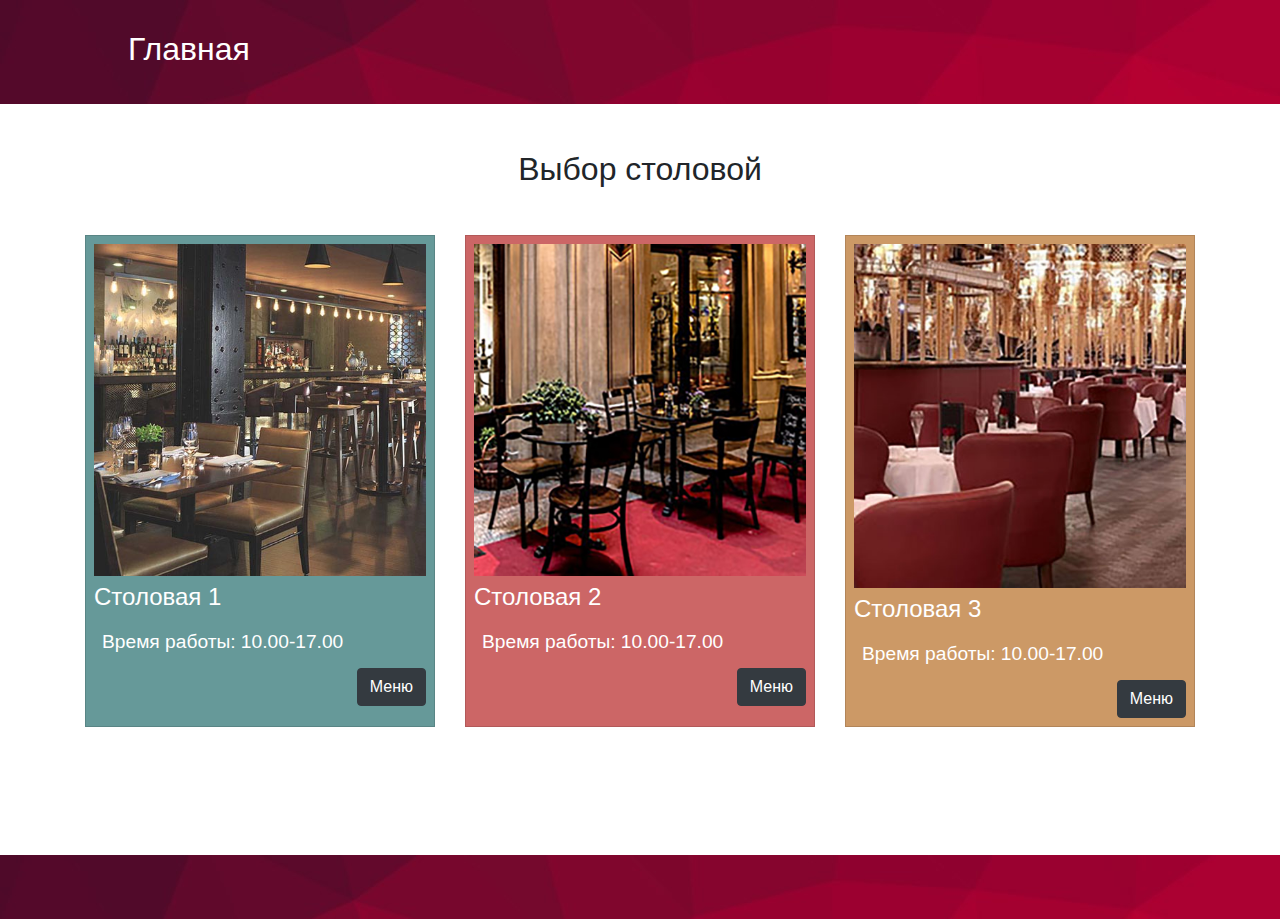
<file: src/main/resources/templates/index.html>
<!DOCTYPE html>
<html lang="en">
<head>
<meta charset="UTF-8">
<meta name="viewport" content="width=device-width, initial-scale=1, shrink-to-fit=no">
<meta http-equiv="x-ua-compatible" content="ie=edge">
<link href="../static/css/bootstrap.min.css" rel="stylesheet" type="text/css">
<link href="../static/css/stylesMain.css" rel="stylesheet" type="text/css">
<title></title>
</head>
<body>

<header>
    <div id="about">
        <a href="index.html" title="index-2.html" >Главная</a>
      </div>
</header>

<div class="container mt-5">
    <h2 class ="mb-5 text-center">Выбор столовой</h2>
    <div class = "card-deck">

        <div class="card cardSet1 text-white">
                <div class="card-body" >
    <img src="../static/images/1.jpg" class="img-fluid" alt="Столовая 2">
    <h3 class="card-title mt-2">
        Столовая 1
        </h3>
        <h5 class="card-body">
            Время работы: 10.00-17.00
        </h5>
        <a href="canteenPage.html" class="btn btn-dark float-right">Меню</a>
        </div>
    </div>

        <div class="card cardSet2 text-white">
                <div class="card-body">
    <img src="../static/images/2.jpg" class="img-fluid" alt="Столовая 2">
    <h3 class="card-title mt-2">
        Столовая 2
        </h3>
        <h5 class="card-body">
                Время работы: 10.00-17.00
            </h5>
            <a href="canteenPage.html" class="btn btn-dark float-right">Меню</a>
        </div>
    </div>

    <div class="card cardSet3 text-white">
            <div class="card-body">
<img src="../static/images/3.jpg" class="img-fluid" alt="Столовая 3">
<h3 class="card-title mt-2">
    Столовая 3
    </h3>
    <h5 class="card-body">
            Время работы: 10.00-17.00
        </h5>
        <a href="canteenPage.html" class="btn btn-dark float-right">Меню</a>
</div>
    </div>


</div>
</div>


<footer>
    <div id="about">
        <a href="Index.html" title="index-2.html" ></a>
      </div>
</footer>
	

<!-- jQuery --> 
<script src="../static/js/jquery-3.2.1.slim.min.js"></script> 
<script src="../static/js/tether.min.js"></script> 
<script src="../static/js/bootstrap.min.js"></script>

</body>
</html>
</file>
<file: src/main/resources/static/css/stylesMain.css>
.card-body {
    padding: 0.5rem;
}

.card {
    background-color: #fff;
    border: 1px solid rgba(0, 0, 0, .125);
    border-radius: 0;
}
.cardSet1{
    background-color:#669999;
}
.cardSet2{
    background-color:#cc6666;
}
.cardSet3{
    background-color:#cc9966;
}
h3.card-title{
    font-size: 1.5rem;
}
h5.card-body{
    font-size: 1.2rem;
}



header {
	display: block;
	position: relative;
	
	padding: 29px 0 35px;
	background: transparent;
	background-image: url(../images/background1.jpg);
}

header #logo {
	color: #fff;
	cursor: pointer;
  }
  
  header #logo span {
	font-size: 3em;
	line-height: 45px;
	
	font-family: 'Exo 2', sans-serif;
  }
  
  #about {
	text-align: left;
	font-size: 2em;
	line-height: 40px;
margin-left: 10%;
	font-family: 'Exo 2', sans-serif;
  }
  
  #about > a {color: #fff}
  
  #about > a:hover {
	color: #b0b0b0;
  }
  


h1 {
	float: none;
	z-index: 999;
	font-size: 0;
	text-align: center;
	line-height: 0;
	margin-bottom: 58px;

}
h1 a {
	display: inline-block;
	overflow: hidden;
	width: 424px;
	height: 126px;
	text-indent: -999px;
	transition: 0s ease;

	-o-transition: 0s ease;
	-webkit-transition: 0s ease;
}

h1 a img {
	display: block;	
}

footer{
	display: block;
	position: relative;
	margin-top: 10%;
	padding: 29px 0 35px;
	background: transparent;
	background-image: url(../images/background1.jpg);
}
</file>
